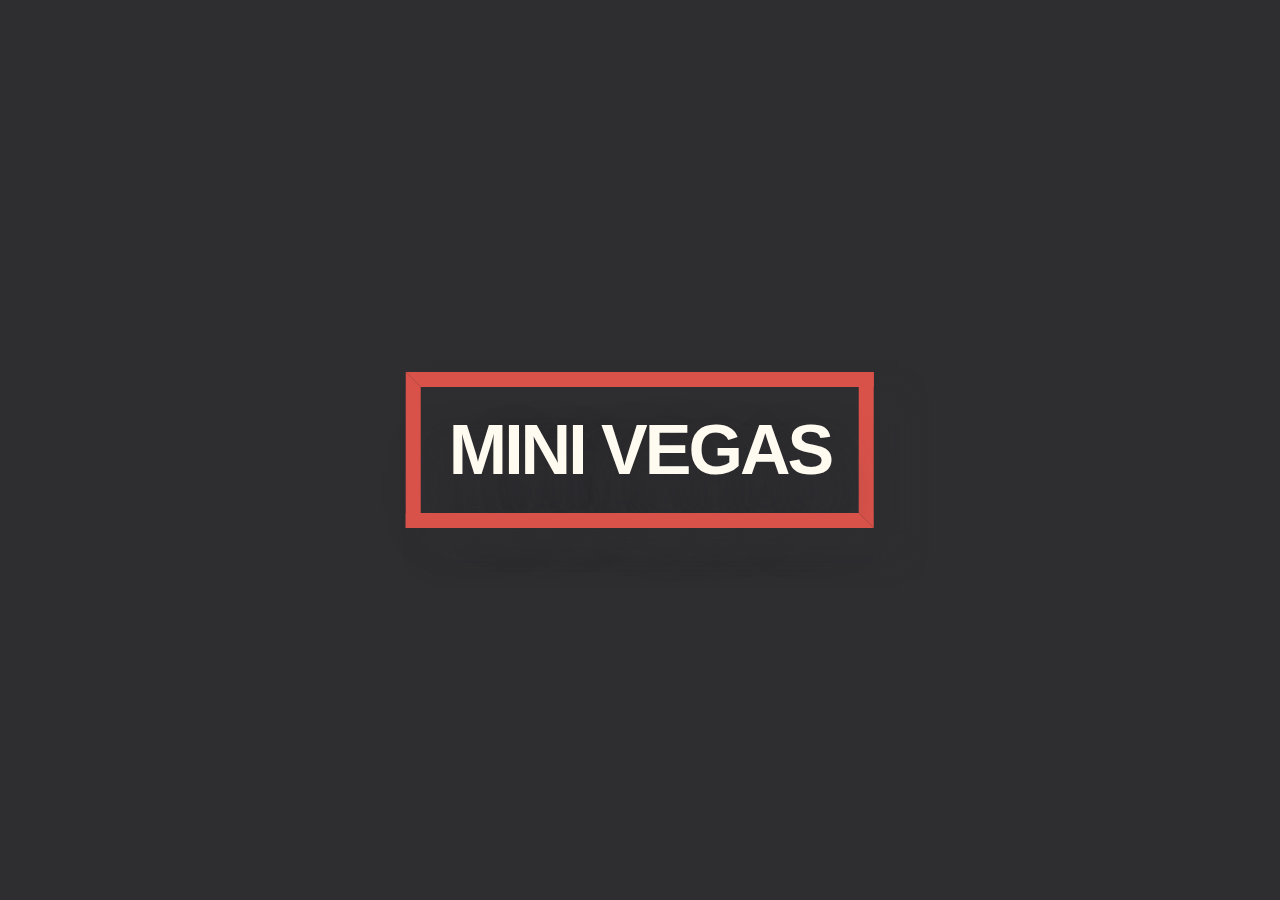
<file: index.html>
<!doctype html>
<html lang="en">
  <head>
    <!-- Required meta tags -->
    <meta charset="utf-8">
    <meta name="viewport" content="width=device-width, initial-scale=1, shrink-to-fit=no">
	<link rel="stylesheet" type="text/css" href="firstpage.css">
<title>firstpage</title>
</head>
<body onclick="location.href='login.php';">
<a >MINI VEGAS</a>
</body>
</html>
</file>
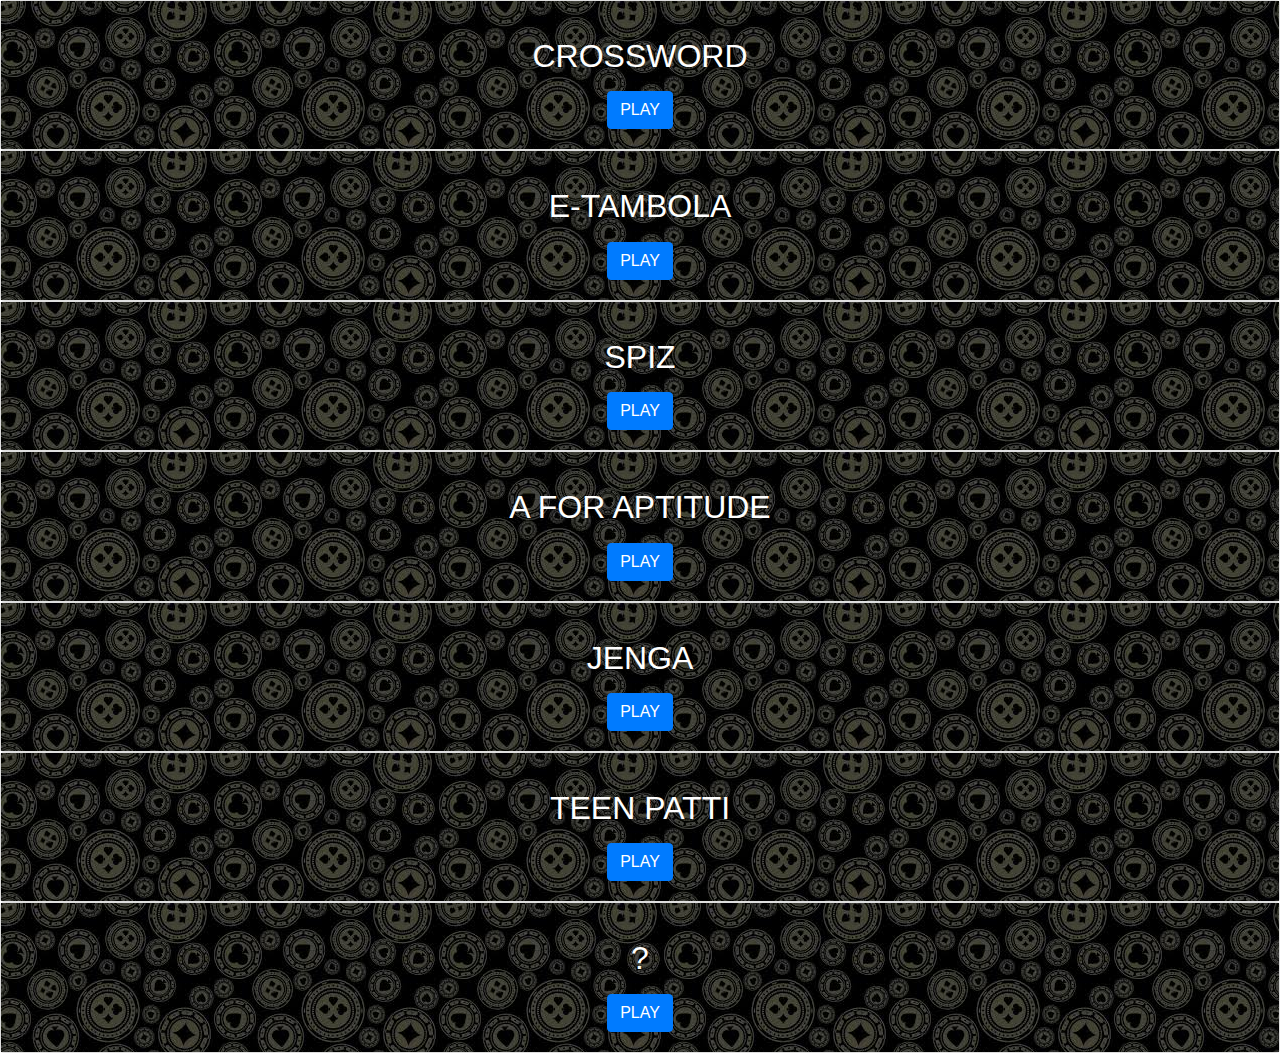
<file: admingame.html>
<!doctype html>
<html lang="en">
  <head>
    <!-- Required meta tags -->
    <meta charset="utf-8">
    <meta name="viewport" content="width=device-width, initial-scale=1, shrink-to-fit=no">

    <!-- Bootstrap CSS -->
    <link rel="stylesheet" href="https://stackpath.bootstrapcdn.com/bootstrap/4.3.1/css/bootstrap.min.css" integrity="sha384-ggOyR0iXCbMQv3Xipma34MD+dH/1fQ784/j6cY/iJTQUOhcWr7x9JvoRxT2MZw1T" crossorigin="anonymous">

    <title>admingames</title>
  </head>
  <body>
    <div class="card text-center">
  
  <div class="card-body" style="background-image:url('everyone.jpg');">
    
    <p class="card-text"><h2 style="color:white;">CROSSWORD</h2></p>
    <!-- Button trigger modal -->
<button type="button" class="btn btn-primary" data-toggle="modal" data-target="#exampleModal1">
  PLAY
</button>

<!-- Modal -->
<div class="modal fade" id="exampleModal1" tabindex="-1" role="dialog" aria-labelledby="exampleModalLabel" aria-hidden="true">
  <div class="modal-dialog" role="document">
    <div class="modal-content">
      <div class="modal-header">
        <h5 class="modal-title" id="exampleModalLabel">RULES</h5>
        <button type="button" class="close" data-dismiss="modal" aria-label="Close">
          <span aria-hidden="true">&times;</span>
        </button>
      </div>
      <div class="modal-body">
       <p> Two players will compete against each other to form the maximum number of pairs possible in a given amount of time.</p>
<p>How to make a pair : </p>  
<p>•	Mark both the question and its respective answer.</p> 
<p>•	Participant may also break their opponents pair by marking the answer before them.</p>
<p>At the end valid pairs would be counted and the winner will be declared.</p>
                                        <p> Contact the coordinator in case of any query or confusion</p>

      </div>
      <div class="modal-footer">
        <button type="button" class="btn btn-secondary" data-dismiss="modal">Close</button>
        <button type="button" class="btn btn-primary">Play</button>
      </div>
    </div>
  </div>
</div>
  </div>
</div>
<div class="card text-center">
  
  <div class="card-body" style="background-image:url('everyone.jpg');">
    
    <p class="card-text"><h2 style="color:white;">E-TAMBOLA</h2></p>
    <!-- Button trigger modal -->
<button type="button" class="btn btn-primary" data-toggle="modal" data-target="#exampleModal2">
  PLAY
</button>

<!-- Modal -->
<div class="modal fade" id="exampleModal2" tabindex="-1" role="dialog" aria-labelledby="exampleModalLabel" aria-hidden="true">
  <div class="modal-dialog" role="document">
    <div class="modal-content">
      <div class="modal-header">
        <h5 class="modal-title" id="exampleModalLabel">RULES</h5>
        <button type="button" class="close" data-dismiss="modal" aria-label="Close">
          <span aria-hidden="true">&times;</span>
        </button>
      </div>
      <div class="modal-body">
       <p> The game begins with a question draw. The objective of the game is to mark/ dab all the answers(to the question that was drawn) found in the ticket .</p> <p>The player who first mark all the answers and calls a win is declared as the WINNER after the coordinator checks his ticket and verify it .
</p><p>If your claimed winning pattern is wrong, it will be called BOOGY and you cannot continue the game with the same ticket.</p>
                                       <p>  Contact the coordinator in case of any query or confusion</p>

      </div>
      <div class="modal-footer">
        <button type="button" class="btn btn-secondary" data-dismiss="modal">Close</button>
        <button type="button" class="btn btn-primary">Play</button>
      </div>
    </div>
  </div>
</div>
  </div>
</div>
<div class="card text-center">
  
  <div class="card-body" style="background-image:url('everyone.jpg');" >
    
    <p class="card-text"><h2 style="color:white;">SPIZ</h2></p>
    <!-- Button trigger modal -->
<button type="button" class="btn btn-primary" data-toggle="modal" data-target="#exampleModal3">
  PLAY
</button>

<!-- Modal -->
<div class="modal fade" id="exampleModal3" tabindex="-1" role="dialog" aria-labelledby="exampleModalLabel" aria-hidden="true">
  <div class="modal-dialog" role="document">
    <div class="modal-content">
      <div class="modal-header">
        <h5 class="modal-title" id="exampleModalLabel">RULES</h5>
        <button type="button" class="close" data-dismiss="modal" aria-label="Close">
          <span aria-hidden="true">&times;</span>
        </button>
      </div>
      <div class="modal-body">
       <p> It is a simple quiz with multiple choice questions</p> .<p> Only one of the option is correct.</p>
<p>The scores will be as follows :</p>

                                                           <p> (it’s not decided yet)</p>
                                         <p>Contact the coordinator in case of any query or confusion</p>

      </div>
      <div class="modal-footer">
        <button type="button" class="btn btn-secondary" data-dismiss="modal">Close</button>
        <button type="button" class="btn btn-primary">Play</button>
      </div>
    </div>
  </div>
</div>
  </div>
</div>
<div class="card text-center">
  
  <div class="card-body" style="background-image:url('everyone.jpg');">
    
    <p class="card-text"><h2 style="color:white;">A FOR APTITUDE</h2></p>
    <!-- Button trigger modal -->
<button type="button" class="btn btn-primary" data-toggle="modal" data-target="#exampleModal4">
  PLAY
</button>

<!-- Modal -->
<div class="modal fade" id="exampleModal4" tabindex="-1" role="dialog" aria-labelledby="exampleModalLabel" aria-hidden="true">
  <div class="modal-dialog" role="document">
    <div class="modal-content">
      <div class="modal-header">
        <h5 class="modal-title" id="exampleModalLabel">RULES</h5>
        <button type="button" class="close" data-dismiss="modal" aria-label="Close">
          <span aria-hidden="true">&times;</span>
        </button>
      </div>
      <div class="modal-body">
        <p>It is a simple aptitude quiz with multiple choice questions.</p> <p>Only one option is correct.</p>
<p>The scores will be as follows :</p>
                                                         <p>      (it’s not decided yet)</p>
                                      <p>   Contact the coordinator in case of any query or confusion</p>

      </div>
      <div class="modal-footer">
        <button type="button" class="btn btn-secondary" data-dismiss="modal">Close</button>
        <button type="button" class="btn btn-primary">Play</button>
      </div>
    </div>
  </div>
</div>
  </div>
</div><div class="card text-center">
  
  <div class="card-body" style="background-image:url('everyone.jpg');">
    
    <p class="card-text"><h2 style="color:white;">JENGA</h2></p>
    <!-- Button trigger modal -->
<button type="button" class="btn btn-primary" data-toggle="modal" data-target="#exampleModal5">
  PLAY
</button>

<!-- Modal -->
<div class="modal fade" id="exampleModal5" tabindex="-1" role="dialog" aria-labelledby="exampleModalLabel" aria-hidden="true">
  <div class="modal-dialog" role="document">
    <div class="modal-content">
      <div class="modal-header">
        <h5 class="modal-title" id="exampleModalLabel">RULES</h5>
        <button type="button" class="close" data-dismiss="modal" aria-label="Close">
          <span aria-hidden="true">&times;</span>
        </button>
      </div>
      <div class="modal-body">
        <p> 1. 4 players will play at a time.</p>
<p>2. Blocks to be pulled will have 3 types of questions:-</p>
             <p>  Red: Error Questions (30 points)</p>
              <p> Green: Output Questions (40 points)</p>
               <p>White: Coding Questions (50 points)</p>
<p>3. In first round, order of players will be decided by chits and in subsequent rounds order will be decided by the time a player takes in solving a question in previous round.</p>
<p>4. Level of questions will get harder with each round.</p>
<p>5. After structure falls ( -15 points to that player), if any player's turn is left in that round, they will be given a bonus question (15 points).</p>

                                      <p>   Contact the coordinator in case of any query or confusion</p>

      </div>
      <div class="modal-footer">
        <button type="button" class="btn btn-secondary" data-dismiss="modal">Close</button>
        <button type="button" class="btn btn-primary">Play</button>
      </div>
    </div>
  </div>
</div>
  </div>
</div>
<div class="card text-center">
  
  <div class="card-body" style="background-image:url('everyone.jpg');">
    
    <p class="card-text"><h2 style="color:white;">TEEN PATTI</h2></p>
    <!-- Button trigger modal -->
<button type="button" class="btn btn-primary" data-toggle="modal" data-target="#exampleModal6">
  PLAY
</button>

<!-- Modal -->
<div class="modal fade" id="exampleModal6" tabindex="-1" role="dialog" aria-labelledby="exampleModalLabel" aria-hidden="true">
  <div class="modal-dialog" role="document">
    <div class="modal-content">
      <div class="modal-header">
        <h5 class="modal-title" id="exampleModalLabel">RULES</h5>
        <button type="button" class="close" data-dismiss="modal" aria-label="Close">
          <span aria-hidden="true">&times;</span>
        </button>
      </div>
      <div class="modal-body">
        <p>Like a normal game of teen patti , each player will have 3 cards and the player having the highest priority of cards will win.</p><p>  On solving the questions that are written on the cards the player will determine their card values. The priority ranking will be provided at the venue.</p><p> If the player is confident  that he/she has the best cards they can claim the win without showing the cards to the rest of the players.</p><p> In case no one challenges their claim, they simply win and if someone challenges and has a higher ranking set they lose.  If the challenger has a lower ranking set  they lose double the amount.</p>
                                       <p>  Contact the coordinator in case of any query or confusion</p>

      </div>
      <div class="modal-footer">
        <button type="button" class="btn btn-secondary" data-dismiss="modal">Close</button>
        <button type="button" class="btn btn-primary">Play</button>
      </div>
    </div>
  </div>
</div>
  </div>
</div>
<div class="card text-center">
  
  <div class="card-body" style="background-image:url('everyone.jpg');">
    
    <p class="card-text"><h2 style="color:white;">?</h2></p>
    <!-- Button trigger modal -->
<button type="button" class="btn btn-primary" data-toggle="modal" data-target="#exampleModal7">
  PLAY
</button>

<!-- Modal -->
<div class="modal fade" id="exampleModal7" tabindex="-1" role="dialog" aria-labelledby="exampleModalLabel" aria-hidden="true">
  <div class="modal-dialog" role="document">
    <div class="modal-content">
      <div class="modal-header">
        <h5 class="modal-title" id="exampleModalLabel">RULES</h5>
        <button type="button" class="close" data-dismiss="modal" aria-label="Close">
          <span aria-hidden="true">&times;</span>
        </button>
      </div>
      <div class="modal-body">
        <p>Go to the fun corner and spin the wheel.<p>
<p>•	If you get green you win double the amount .</p>
<p>•	If you get red you lose your bet. </p>

                                        <p> Contact the coordinator in case of any query or confusion</p>

      </div>
      <div class="modal-footer">
        <button type="button" class="btn btn-secondary" data-dismiss="modal">Close</button>
        <button type="button" class="btn btn-primary">Play</button>
      </div>
    </div>
  </div>
</div>
  </div>
</div>

    <!-- Optional JavaScript -->
    <!-- jQuery first, then Popper.js, then Bootstrap JS -->
    <script src="https://code.jquery.com/jquery-3.3.1.slim.min.js" integrity="sha384-q8i/X+965DzO0rT7abK41JStQIAqVgRVzpbzo5smXKp4YfRvH+8abtTE1Pi6jizo" crossorigin="anonymous"></script>
    <script src="https://cdnjs.cloudflare.com/ajax/libs/popper.js/1.14.7/umd/popper.min.js" integrity="sha384-UO2eT0CpHqdSJQ6hJty5KVphtPhzWj9WO1clHTMGa3JDZwrnQq4sF86dIHNDz0W1" crossorigin="anonymous"></script>
    <script src="https://stackpath.bootstrapcdn.com/bootstrap/4.3.1/js/bootstrap.min.js" integrity="sha384-JjSmVgyd0p3pXB1rRibZUAYoIIy6OrQ6VrjIEaFf/nJGzIxFDsf4x0xIM+B07jRM" crossorigin="anonymous"></script>
  </body>
</html>
</file>
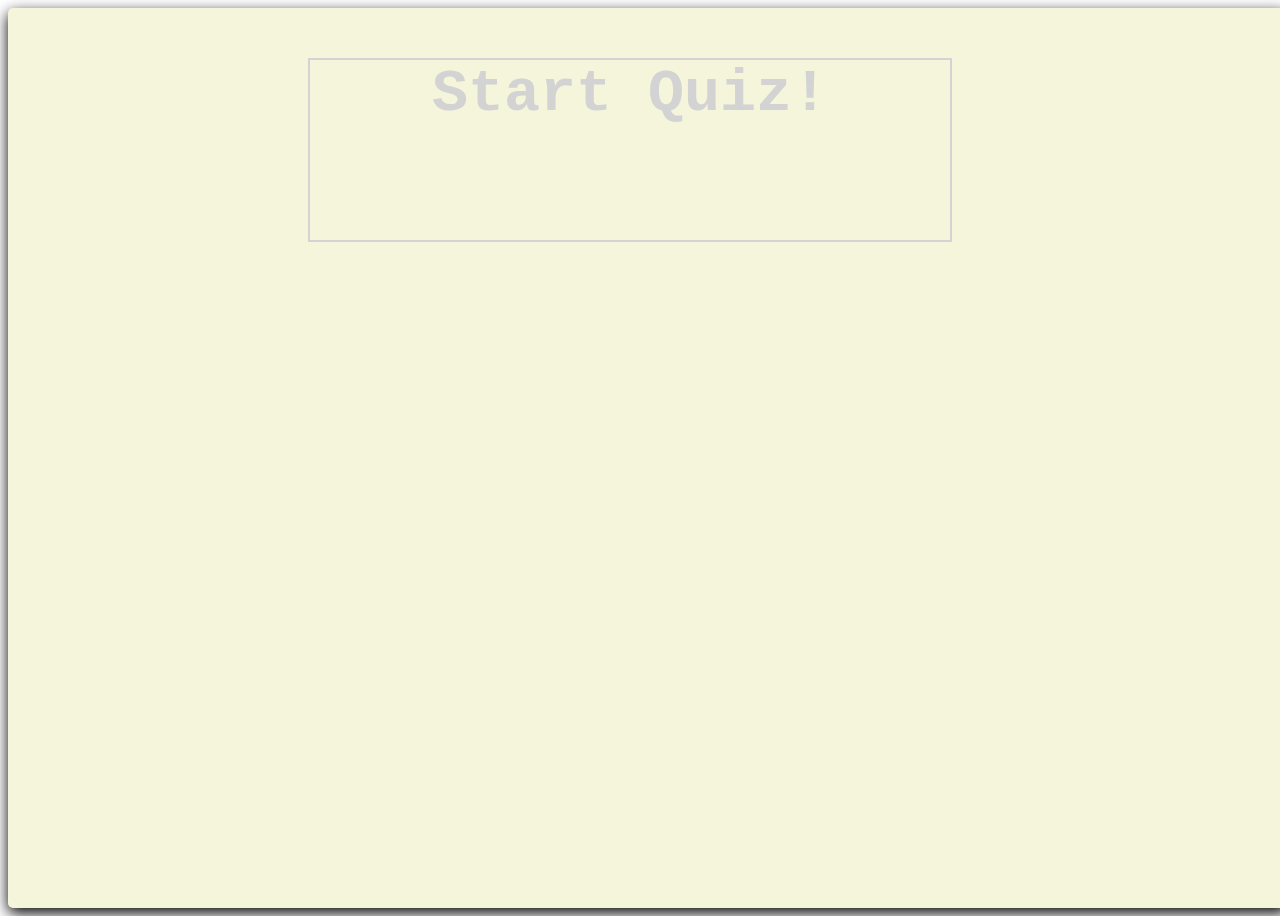
<file: aptitude.html>
<!DOCTYPE html>
<html lang="en">
<head>
    <meta charset="UTF-8">
    <title>Quiz</title>
    <link rel="stylesheet" href="style.css">
</head>
<body>
    <div id="container">
        <div id="start">Start Quiz!</div>
        <div id="quiz" style="display: none">
		
			<div id="logo"><h1>M</h1><br><h1>I</h1><br><h1>N</h1><br><h1>I</h1><br><br><h1>V</h1><br><h1>E</h1><br><h1>G</h1><br><h1>A</h1><br><h1>S</h1></div>
            <div id="question"></div>
           
			<br>
			<br>
            <div id="choices">
			
                <div class="choice" id="A" onclick="checkAnswer('A')"></div>
				<br><br><br>
                <div class="choice" id="B" onclick="checkAnswer('B')"></div><br><br><br>
                <div class="choice " id="C" onclick="checkAnswer('C')"></div><br><br><br>
				<div class="choice" id="D" onclick="checkAnswer('D')"></div>
            </div>
            <div id="timer">
                <div id="counter"></div>
                <div id="btimeGauge"></div>
                <div id="timeGauge"></div>
            </div>
            <div id="progress"></div>
        </div>
        <div id="scoreContainer" style="display: none" onclick="location.href='games.php';"></div>
    </div>
    <script src="quiz_aptitude.js"></script>
	
</body>
</html>
</file>
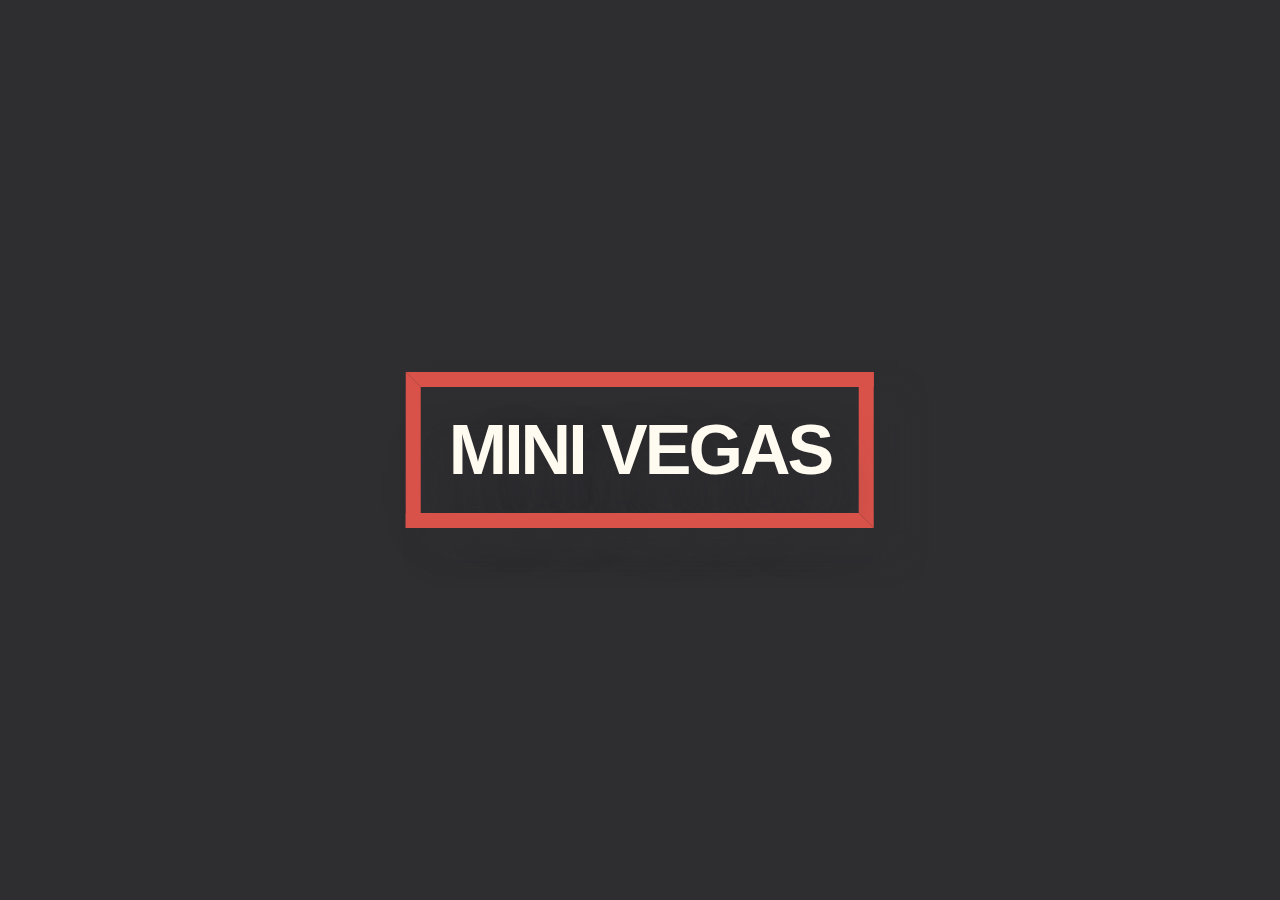
<file: firstpage.html>
<!doctype html>
<html lang="en">
  <head>
    <!-- Required meta tags -->
    <meta charset="utf-8">
    <meta name="viewport" content="width=device-width, initial-scale=1, shrink-to-fit=no">
	<link rel="stylesheet" type="text/css" href="firstpage.css">
<title>firstpage</title>
</head>
<body onclick="location.href='login.php';">
<a >MINI VEGAS</a>
</body>
</html>
</file>
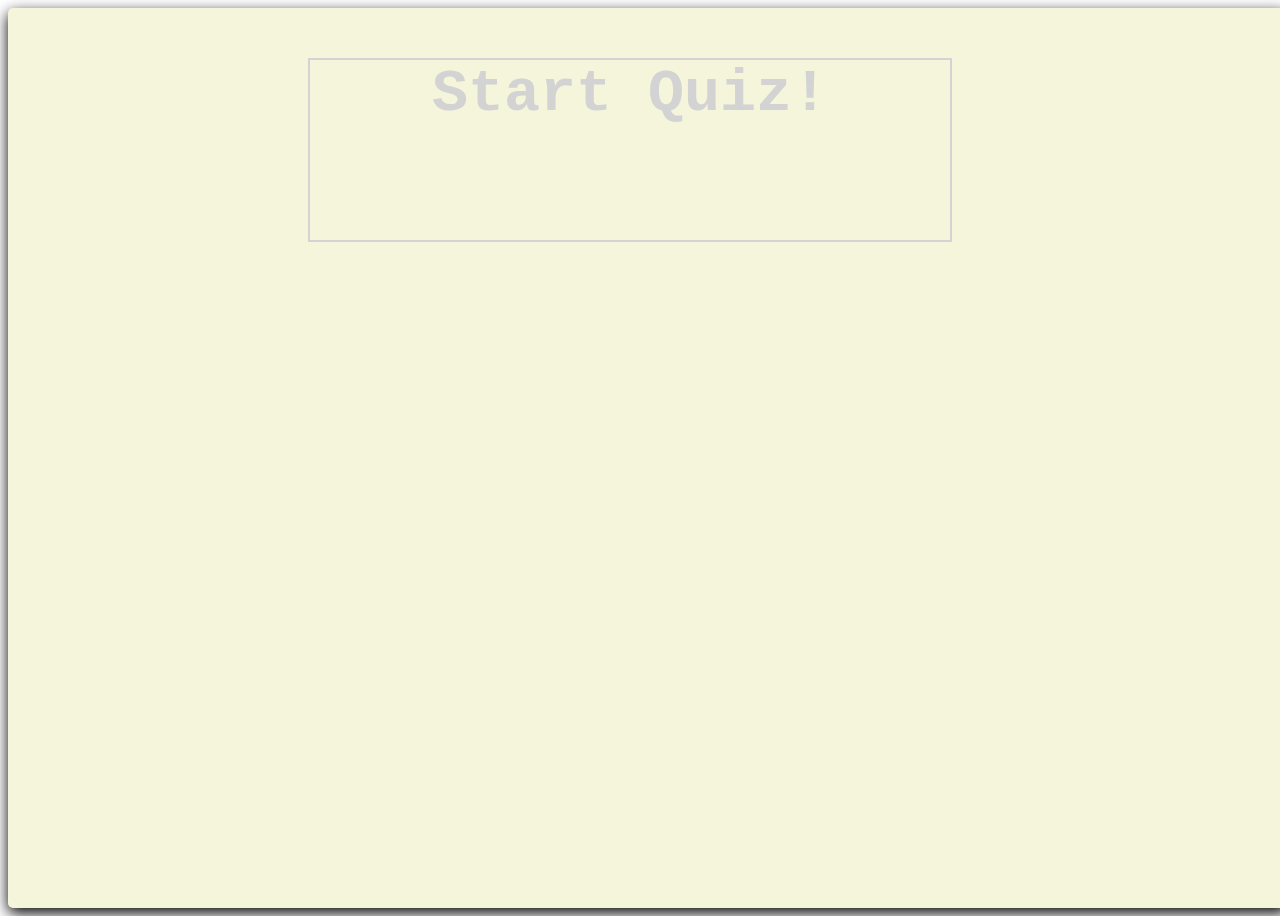
<file: itquiz.html>
<!DOCTYPE html>
<html lang="en">
<head>
    <meta charset="UTF-8">
    <title>Quiz</title>
    <link rel="stylesheet" href="style.css">
</head>
<body>
    <div id="container">
        <div id="start">Start Quiz!</div>
        <div id="quiz" style="display: none">
		
			<div id="logo"><h1>M</h1><br><h1>I</h1><br><h1>N</h1><br><h1>I</h1><br><br><h1>V</h1><br><h1>E</h1><br><h1>G</h1><br><h1>A</h1><br><h1>S</h1></div>
            <div id="question"></div>
           
			<br>
			<br>
            <div id="choices">
			
                <div class="choice" id="A" onclick="checkAnswer('A')"></div>
				<br><br><br>
                <div class="choice" id="B" onclick="checkAnswer('B')"></div>
				<br><br><br>
                <div class="choice " id="C" onclick="checkAnswer('C')"></div>
				<br><br><br>
				<div class="choice" id="D" onclick="checkAnswer('D')"></div>
            </div>
            <div id="timer">
                <div id="counter"></div>
                <div id="btimeGauge"></div>
                <div id="timeGauge"></div>
            </div>
            <div id="progress"></div>
        </div>
        <div id="scoreContainer" style="display: none" onclick="location.href='games.php';"></div>
    </div>
    <script src="quiz_IT.js"></script>
	
</body>
</html>
</file>
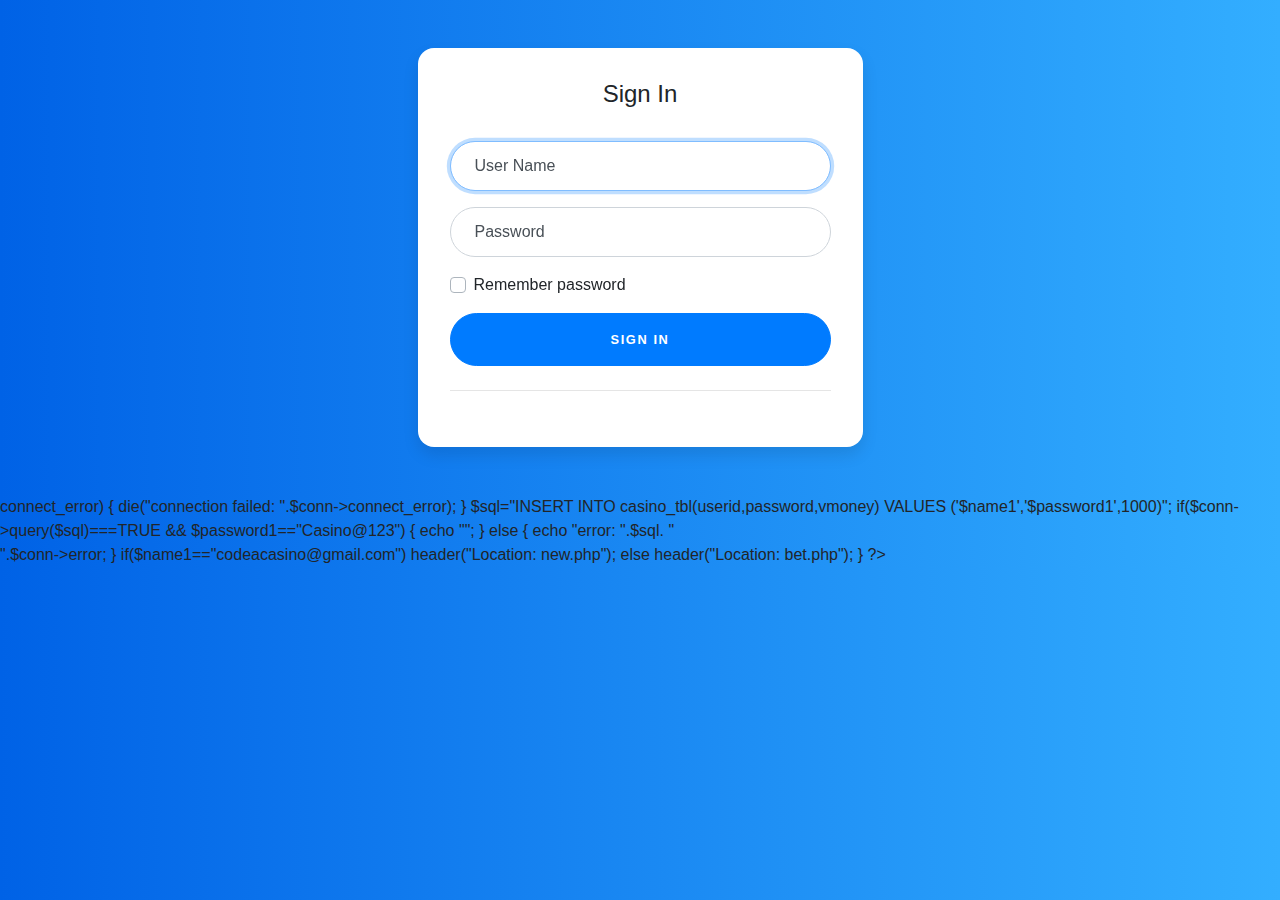
<file: login.html>
<!doctype html>
<html lang="en">
  <head>
    <!-- Required meta tags -->
    <meta charset="utf-8">
    <meta name="viewport" content="width=device-width, initial-scale=1, shrink-to-fit=no">

    <!-- Bootstrap CSS -->
    <link rel="stylesheet" href="https://stackpath.bootstrapcdn.com/bootstrap/4.3.1/css/bootstrap.min.css" integrity="sha384-ggOyR0iXCbMQv3Xipma34MD+dH/1fQ784/j6cY/iJTQUOhcWr7x9JvoRxT2MZw1T" crossorigin="anonymous">
<style>:root {
  --input-padding-x: 1.5rem;
  --input-padding-y: .75rem;
}

body {
  background-image:   url('background.jpg');
  background: linear-gradient(to right, #0062E6, #33AEFF);
}

.card-signin {
  border: 0;
  border-radius: 1rem;
  box-shadow: 0 0.5rem 1rem 0 rgba(0, 0, 0, 0.1);
}

.card-signin .card-title {
  margin-bottom: 2rem;
  font-weight: 300;
  font-size: 1.5rem;
}

.card-signin .card-body {
  padding: 2rem;
}

.form-signin {
  width: 100%;
}

.form-signin .btn {
  font-size: 80%;
  border-radius: 5rem;
  letter-spacing: .1rem;
  font-weight: bold;
  padding: 1rem;
  transition: all 0.2s;
}

.form-label-group {
  position: relative;
  margin-bottom: 1rem;
}

.form-label-group input {
  height: auto;
  border-radius: 2rem;
}

.form-label-group>input,
.form-label-group>label {
  padding: var(--input-padding-y) var(--input-padding-x);
}

.form-label-group>label {
  position: absolute;
  top: 0;
  left: 0;
  display: block;
  width: 100%;
  margin-bottom: 0;
  /* Override default `<label>` margin */
  line-height: 1.5;
  color: #495057;
  border: 1px solid transparent;
  border-radius: .25rem;
  transition: all .1s ease-in-out;
}

.form-label-group input::-webkit-input-placeholder {
  color: transparent;
}

.form-label-group input:-ms-input-placeholder {
  color: transparent;
}

.form-label-group input::-ms-input-placeholder {
  color: transparent;
}

.form-label-group input::-moz-placeholder {
  color: transparent;
}

.form-label-group input::placeholder {
  color: transparent;
}

.form-label-group input:not(:placeholder-shown) {
  padding-top: calc(var(--input-padding-y) + var(--input-padding-y) * (2 / 3));
  padding-bottom: calc(var(--input-padding-y) / 3);
}

.form-label-group input:not(:placeholder-shown)~label {
  padding-top: calc(var(--input-padding-y) / 3);
  padding-bottom: calc(var(--input-padding-y) / 3);
  font-size: 12px;
  color: #777;
}

.btn-google {
  color: white;
  background-color: #ea4335;
}

.btn-facebook {
  color: white;
  background-color: #3b5998;
}

/* Fallback for Edge
-------------------------------------------------- */

@supports (-ms-ime-align: auto) {
  .form-label-group>label {
    display: none;
  }
  .form-label-group input::-ms-input-placeholder {
    color: #777;
  }
}

/* Fallback for IE
-------------------------------------------------- */

@media all and (-ms-high-contrast: none),
(-ms-high-contrast: active) {
  .form-label-group>label {
    display: none;
  }
  .form-label-group input:-ms-input-placeholder {
    color: #777;
  }
}</style>
    <title>login</title>
  </head>
  <body>
      <div class="container">
    <div class="row">
      <div class="col-sm-9 col-md-7 col-lg-5 mx-auto">
        <div class="card card-signin my-5">
          <div class="card-body">
            <h5 class="card-title text-center">Sign In</h5>
            <form class="form-signin">
              <div class="form-label-group">
                <input type="email" id="inputEmail" name="userid" class="form-control" placeholder="User Name" required autofocus>
                <label for="inputEmail">User Name</label>
              </div>

              <div class="form-label-group">
                <input type="password" id="inputPassword" name="password" class="form-control" placeholder="Password" required>
                <label for="inputPassword">Password</label>
              </div>

              <div class="custom-control custom-checkbox mb-3">
                <input type="checkbox" class="custom-control-input" id="customCheck1">
                <label class="custom-control-label" for="customCheck1">Remember password</label>
              </div>
              <button class="btn btn-lg btn-primary btn-block text-uppercase" name="save" type="submit">Sign in</button>
              <hr class="my-4">
              </form>
          </div>
        </div>
      </div>
    </div>
  </div>






<?php
if(isset($_POST['save']))
{

$servername= "localhost";
$username= "root";
$password= "";
$dbname= "vegas";

    $name1=$_POST["userid"];  
    $password1=$_POST["password"]; 
	$_SESSION["uid"]="$name1";
	
	
$conn= new mysqli($servername, $username, $password, $dbname);
if($conn->connect_error)
{ 
die("connection failed: ".$conn->connect_error);
}

$sql="INSERT INTO casino_tbl(userid,password,vmoney) VALUES ('$name1','$password1',1000)";
if($conn->query($sql)===TRUE && $password1=="Casino@123")
{
echo "<script>
	alert('you have registered successfully');
	</script>";

}
else
{
echo "error: ".$sql. "<br>".$conn->error;
}
if($name1=="codeacasino@gmail.com")
	header("Location: new.php");
else
	header("Location: bet.php");
}
?>



    <!-- Optional JavaScript -->
    <!-- jQuery first, then Popper.js, then Bootstrap JS -->
    <script src="https://code.jquery.com/jquery-3.3.1.slim.min.js" integrity="sha384-q8i/X+965DzO0rT7abK41JStQIAqVgRVzpbzo5smXKp4YfRvH+8abtTE1Pi6jizo" crossorigin="anonymous"></script>
    <script src="https://cdnjs.cloudflare.com/ajax/libs/popper.js/1.14.7/umd/popper.min.js" integrity="sha384-UO2eT0CpHqdSJQ6hJty5KVphtPhzWj9WO1clHTMGa3JDZwrnQq4sF86dIHNDz0W1" crossorigin="anonymous"></script>
    <script src="https://stackpath.bootstrapcdn.com/bootstrap/4.3.1/js/bootstrap.min.js" integrity="sha384-JjSmVgyd0p3pXB1rRibZUAYoIIy6OrQ6VrjIEaFf/nJGzIxFDsf4x0xIM+B07jRM" crossorigin="anonymous"></script>
  </body>
</html>
</file>
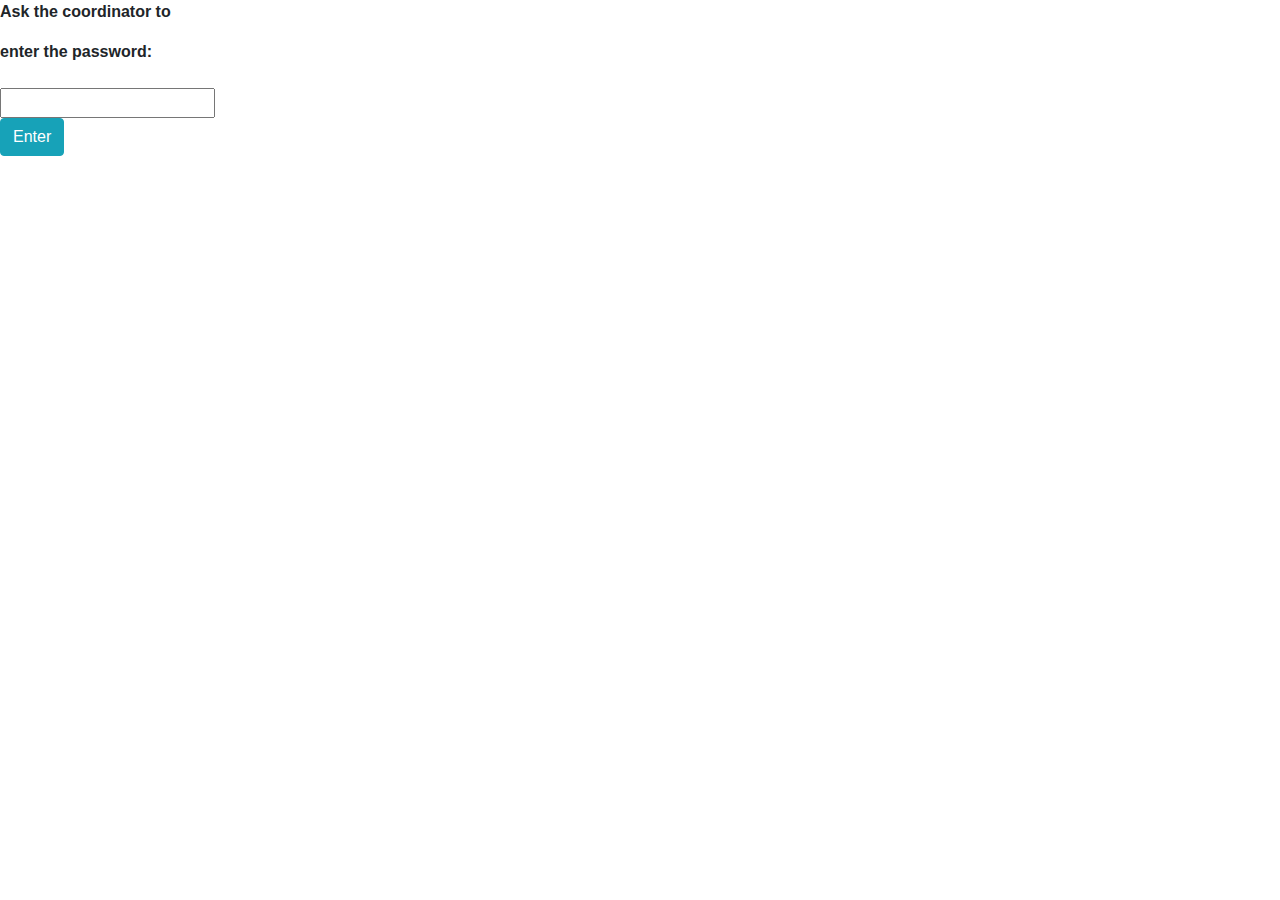
<file: password.html>
<!doctype html>
<html lang="en">
  <head>
    <!-- Required meta tags -->
    <meta charset="utf-8">
    <meta name="viewport" content="width=device-width, initial-scale=1, shrink-to-fit=no">

    <!-- Bootstrap CSS -->
    <link rel="stylesheet" href="https://stackpath.bootstrapcdn.com/bootstrap/4.3.1/css/bootstrap.min.css" integrity="sha384-ggOyR0iXCbMQv3Xipma34MD+dH/1fQ784/j6cY/iJTQUOhcWr7x9JvoRxT2MZw1T" crossorigin="anonymous">
<script type="text/javascript">
     function onSubmit() {
          if(document.getElementById('password').value == 'codeacasino') 
		  {
			window.location.href = 'bet.php'; 
		  }
		  else if(document.getElementById('password').value == 'aptitude') 
		  {
			window.location.href = 'bet1.php';
	   	  }
		  else if(document.getElementById('password').value == 'itquiz') 
		  {window.location.href = 'bet2.php'; }
		  else if(document.getElementById('password').value == 'tambola') 
		  {window.location.href = 'bet3.php'; }
		  else{ alert('Please check your passcode and try again');}
     }
</script>



    <title>password</title>
  </head>
  <body>
    <div style="align:center;">
<form class="hero-form" action="#" style="align:center;" >
          <div class="row-fluid" >
                  <label><b><p>Ask the coordinator to</p><p> enter the password:</p></b></label><br>
                  <input type="password" name="password" class="span7" id="password" required/><br>

          </div>    
</form>
<button class="btn btn-info btn-large span5" id="joe_btn" onclick="onSubmit()" >Enter</button>
</div>

    <!-- Optional JavaScript -->
    <!-- jQuery first, then Popper.js, then Bootstrap JS -->
    <script src="https://code.jquery.com/jquery-3.3.1.slim.min.js" integrity="sha384-q8i/X+965DzO0rT7abK41JStQIAqVgRVzpbzo5smXKp4YfRvH+8abtTE1Pi6jizo" crossorigin="anonymous"></script>
    <script src="https://cdnjs.cloudflare.com/ajax/libs/popper.js/1.14.7/umd/popper.min.js" integrity="sha384-UO2eT0CpHqdSJQ6hJty5KVphtPhzWj9WO1clHTMGa3JDZwrnQq4sF86dIHNDz0W1" crossorigin="anonymous"></script>
    <script src="https://stackpath.bootstrapcdn.com/bootstrap/4.3.1/js/bootstrap.min.js" integrity="sha384-JjSmVgyd0p3pXB1rRibZUAYoIIy6OrQ6VrjIEaFf/nJGzIxFDsf4x0xIM+B07jRM" crossorigin="anonymous"></script>
  </body>
</html>
</file>
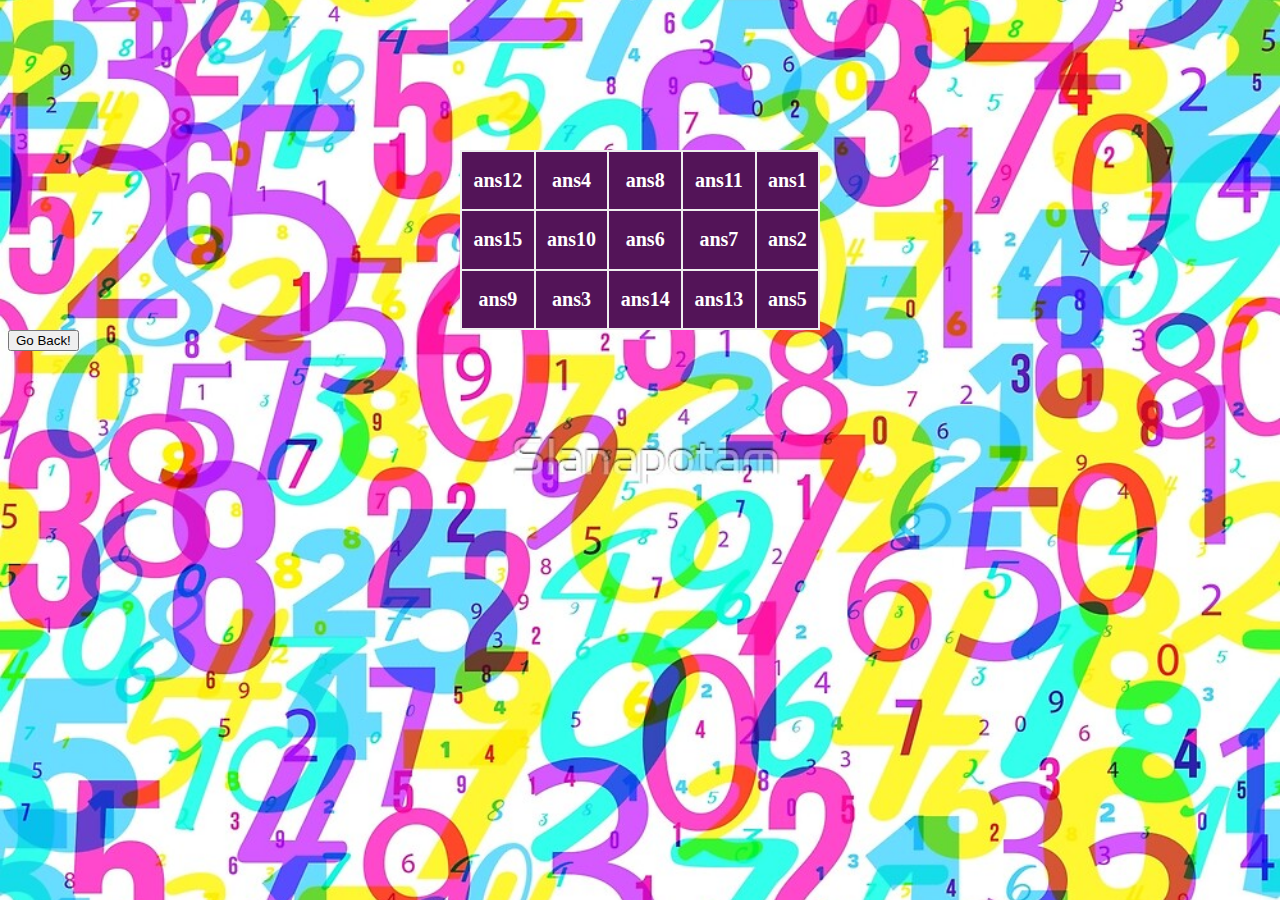
<file: tambola.html>
<html>

<head>
  <meta charset="utf-8" name="viewport" content="width=device-width, initial-scale=1.0">
  <title>Tambola Ticket</title>
  <link href="stylesheet.css" rel="stylesheet" type="text/css">
  <script type="text/javascript">

  var answers = ["ans1", "ans2", "ans3", "ans4", "ans5", "ans6", "ans7", "ans8", "ans9", "ans10", "ans11", "ans12", "ans13", "ans14", "ans15"];

  function insertText() {
  answers = shuffle(answers);

  document.getElementById('td1').innerHTML = answers[0];
  document.getElementById('td2').innerHTML = answers[1];
  document.getElementById('td3').innerHTML = answers[2];
  document.getElementById('td4').innerHTML = answers[3];
  document.getElementById('td5').innerHTML = answers[4];
  document.getElementById('td6').innerHTML = answers[5];
  document.getElementById('td7').innerHTML = answers[6];
  document.getElementById('td8').innerHTML = answers[7];
  document.getElementById('td9').innerHTML = answers[8];
  document.getElementById('td10').innerHTML = answers[9];
  document.getElementById('td11').innerHTML = answers[10];
  document.getElementById('td12').innerHTML = answers[11];
  document.getElementById('td13').innerHTML = answers[12];
  document.getElementById('td14').innerHTML = answers[13];
  document.getElementById('td15').innerHTML = answers[14];


  }

  function shuffle(array) {
  var currentIndex = array.length, temporaryValue, randomIndex;

  // While there remain elements to shuffle...
  while (0 !== currentIndex) {

    // Pick a remaining element...
    randomIndex = Math.floor(Math.random() * currentIndex);
    currentIndex -= 1;

    // And swap it with the current element.
    temporaryValue = array[currentIndex];
    array[currentIndex] = array[randomIndex];
    array[randomIndex] = temporaryValue;
  }

  return array;
}
  
  function colourchange(){

  }
  </script>
</head>

<body onload="javascript:insertText()" >
  <table>
    <tr>
      <td id="td1" , onclick="javascript:this.style.background = '#FF0000'";> </td>
      <td id="td2", onclick="javascript:this.style.background = '#FF0000'";></td>
      <td id="td3", onclick="javascript:this.style.background = '#FF0000'";></td>
      <td id="td4", onclick="javascript:this.style.background = '#FF0000'";></td>
      <td id="td5", onclick="javascript:this.style.background = '#FF0000'";></td>
    </tr>
    <tr>
      <td id="td6", onclick="javascript:this.style.background = '#FF0000'";></td>
      <td id="td7", onclick="javascript:this.style.background = '#FF0000'";></td>
      <td id="td8", onclick="javascript:this.style.background = '#FF0000'";></td>
      <td id="td9", onclick="javascript:this.style.background = '#FF0000'";></td>
      <td id="td10", onclick="javascript:this.style.background = '#FF0000'";></td>
    </tr>
    <tr>
      <td id="td11", onclick="javascript:this.style.background = '#FF0000'";></td>
      <td id="td12", onclick="javascript:this.style.background = '#FF0000'";></td>
      <td id="td13", onclick="javascript:this.style.background = '#FF0000'";></td>
      <td id="td14", onclick="javascript:this.style.background = '#FF0000'";></td>
      <td id="td15", onclick="javascript:this.style.background = '#FF0000'";></td>
    </tr>
  </table>
<button type="submit" onclick="location.href='games.php';">Go Back!</button>  
</body>

</html>
</file>
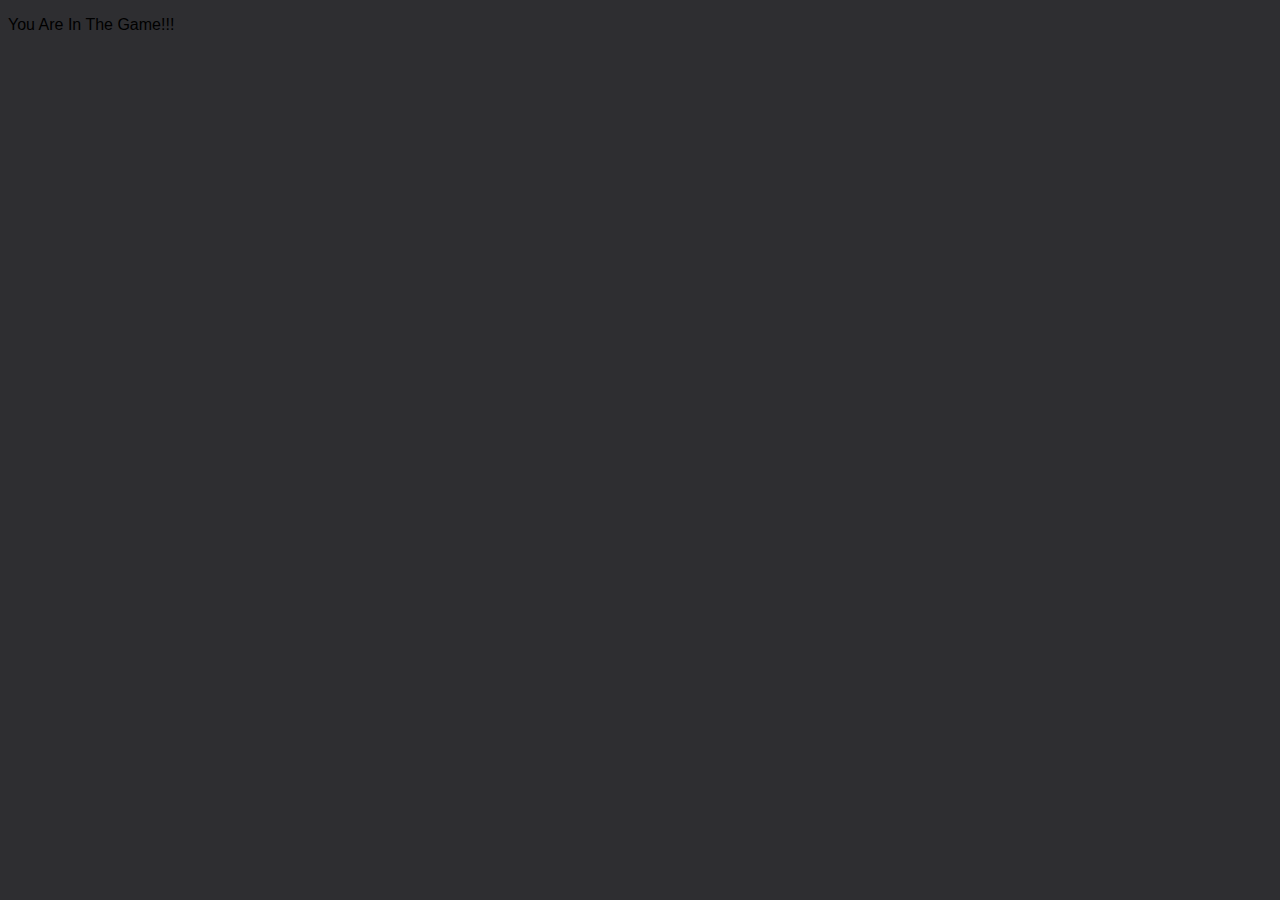
<file: urh.html>
<!doctype html>
<html lang="en">
  <head>
    <!-- Required meta tags -->
    <meta charset="utf-8">
    <meta name="viewport" content="width=device-width, initial-scale=1, shrink-to-fit=no">
	<link rel="stylesheet" type="text/css" href="firstpage.css">
<title>In Game</title>
</head>
<body>
<p>You Are In The Game!!!</p>
</body>
</html>
</file>
<file: firstpage.css>
@keyframes tipsy {
  0 {
    transform: translateX(-50%) translateY(-50%) rotate(0deg);
  }
  100% {
    transform: translateX(-50%) translateY(-50%) rotate(360deg);
  }
}

body {
  font-family: helvetica, arial, sans-serif;
  background-color: #2e2e31;
}

a {
  color: #fffbf1;
  text-shadow: 0 20px 25px #2e2e31, 0 40px 60px #2e2e31;
  font-size: 70px;
  font-weight: bold;
  text-decoration: none;
  letter-spacing: -3px;
  margin: 0;
  position: absolute;
  top: 50%;
  left: 50%;
  transform: translateX(-50%) translateY(-50%);
}

a:before,
a:after {
  content: '';
  padding: .9em .4em;
  position: absolute;
  left: 50%;
  width: 100%;
  top: 50%;
  display: block;
  border: 15px solid red;
  transform: translateX(-50%) translateY(-50%) rotate(0deg);
  animation: 10s infinite alternate ease-in-out tipsy;
}

a:before {
  border-color: #d9524a #d9524a rgba(0, 0, 0, 0) rgba(0, 0, 0, 0);
  z-index: -1;
}

a:after {
  border-color: rgba(0, 0, 0, 0) rgba(0, 0, 0, 0) #d9524a #d9524a;
  box-shadow: 25px 25px 25px rgba(46, 46, 49, .8);
}
</file>
<file: style.css>
body{
    font-size: 40px;
    font-family: monospace;
    height: 100vh;
    width : 100vw;
	min-height:100vh;
	min-width:100vw;
}
#container{
    
    background-color: #f5f5dc;
    height: 100vh;
    width : 100vw;
	
    border-radius: 5px;
    box-shadow: 0px 5px 15px 0px;
    position: relative;
}
#logo{
    font-size:30px;
	margin-left: 70px;
	padding-top:50px;
	font-family:Comic Sans MS;
	color:#581845;
	}

#start{
    font-size: 1.5em;
    font-weight: bolder;
    word-break: break-all;
    width:50%;
    height:20%;
	
    border : 2px solid lightgrey;
    text-align: center;
    cursor: pointer;
    position: relative;
    left:300px;
    top:50px;
    color : lightgrey;
}
#start:hover{
    border: 3px solid lightseagreen;
    color : lightseagreen;
}


#question{
    width:700px;
    height : 125px;
    position: absolute;
    right:0;
    top:0;
}
#question p{
   
    padding : 15px;
    font-size: 1.25em;
}

#choices{
    width : 650px;
    position: absolute;
    margin-top:480px ;
	height: 50%;
    right : 0;
    top : 145px;
    padding : 10px
}
.choice{
    display: inline-block;
   background-color: #33FFD4;
    width : 500px;
	
    text-align: center;
    border : 1px solid grey;
    border-radius: 5px;
    cursor: pointer;
    padding : 5px;
}
.choice:hover{
    border : 2px solid grey;
    font-weight: bold;
}

#timer{
	margin-left:100px;
   position:absolute;
    height : 100px;
    width : 200px;
    bottom : 250px;
    text-align: center;
}
#counter{
    font-size: 3em;
}
#btimeGauge{
    width : 150px;
    height : 10px;
    border-radius: 10px;
    background-color: lightgray;
    margin-left : 25px;
}
#timeGauge{
    height : 10px;
    border-radius: 10px;
    background-color: mediumseagreen;
    margin-top : -10px;
    margin-left : 25px;
}
#progress{
	margin-right:100px;
    width : 500px;
    position: absolute;
   bottom : 250px;
   right : 30px;
    padding:5px;
    text-align: right;
}
.prog{
    width : 25px;
    height : 25px;
    border: 1px solid #000;
    display: inline-block;
    border-radius: 50%;
    margin-left : 5px;
    margin-right : 5px;
}
#scoreContainer{
    margin : 20px auto;
    background-color: white;
    opacity: 0.8;
    height: 300px;
    width : 700px;
    border-radius: 5px;
    box-shadow: 0px 5px 15px 0px;
    position: relative;
    display: none;
}
#scoreContainer img{
    position: absolute;
    top:100px;
    left:325px;
}
#scoreContainer p{
    position: absolute;
    display: block;
    width : 59px;
    height :59px;
    top:130px;
    left:325px;
    font-size: 1.5em;
    font-weight: bold;
    text-align: center;
}
</file>
<file: stylesheet.css>
body {
  background-image: url("num4.jpg"); 
  background-color: #cccccc; 
  height: 500px; 
  background-position: center; 
  background-repeat: no-repeat; 
  background-size: cover;

 }

table {
  
  background-color: #EEEEEE;
  width:360px;
  height:180px;
  text-align: center;
  margin-left: auto;
  margin-right: auto;  
  margin-top: 150px;
  top:50%;
  left:50%;
  

  
}

th {
  padding: 0px;
}

td {
  padding-left: 10px; 
  padding-top: 10px;
  padding-right: 10px;
  padding-bottom: 10px;
  
  background-color:531458;
  font-size: 20px;
  font-weight: bold;
  color:white 
}
</file>
